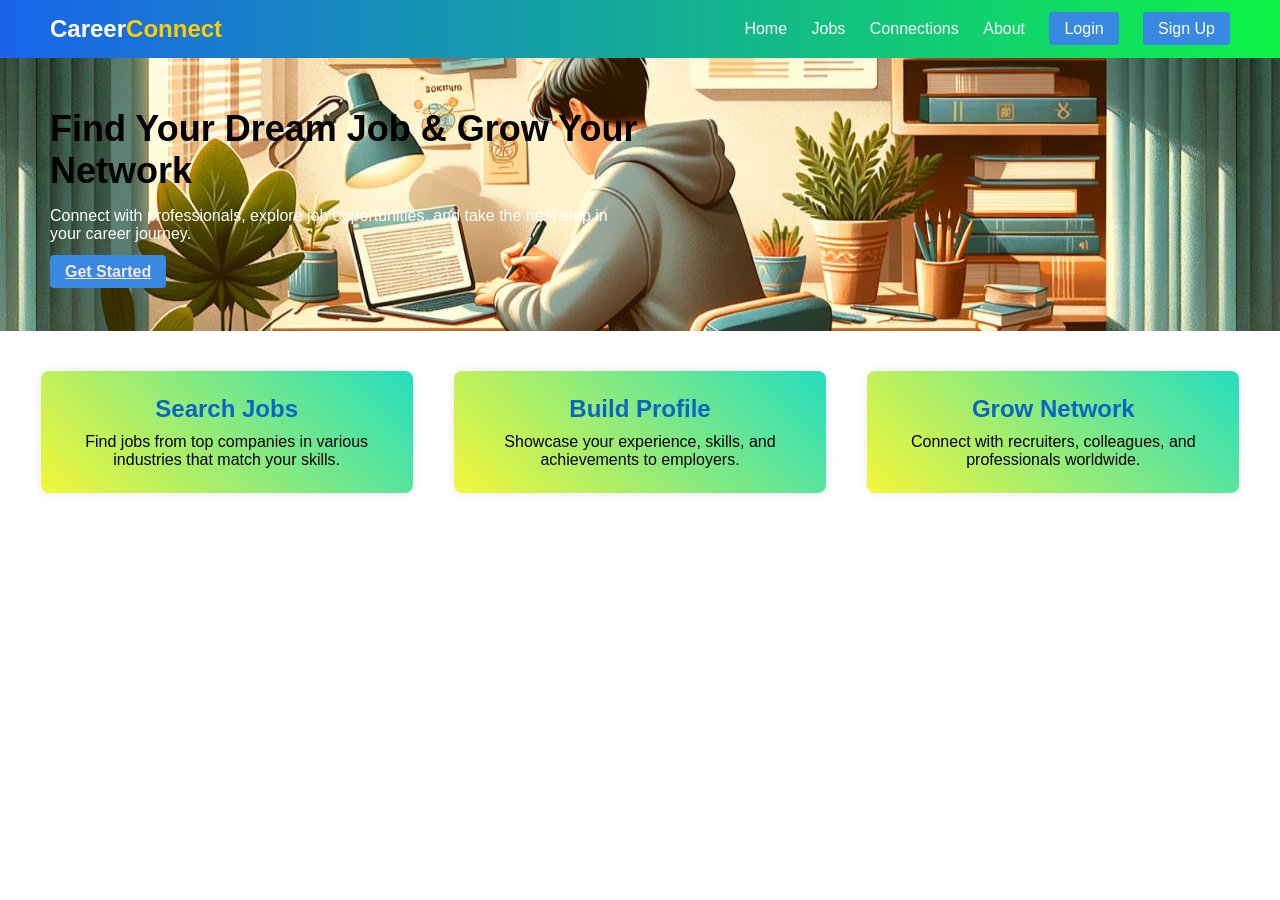
<file: index.html>
<!DOCTYPE html>
<html lang="en">
<head>
    <meta charset="UTF-8">
    <meta name="viewport" content="width=device-width, initial-scale=1.0">
    <title>Career Connect - Home</title>
    <link rel="stylesheet" href="style.css">
</head>
<body>
    <!-- Navbar -->
    <header class="navbar">
        <div class="logo">Career<span>Connect</span></div>
        <nav>
            <a href="#">Home</a>
            <a href="first.html">Jobs</a>
            <a href="first.html">Connections</a>
            <a href="about.html">About</a>
            <a href="login.html" class="btn">Login</a>
            <a href="signup.html" class="btn-primary">Sign Up</a>
        </nav>
    </header>

    <!-- Hero Section -->
    <section class="hero">
        <div class="hero-text">
            <h1>Find Your Dream Job & Grow Your Network</h1>
            <p>Connect with professionals, explore job opportunities, and take the next step in your career journey.</p>
            <a href="signup.html" class="btn-primary">Get Started</a>
        </div>
       
    </section>

    <!-- Features -->
    <section class="features">
        <div class="feature">
            <h2>Search Jobs</h2>
            <p>Find jobs from top companies in various industries that match your skills.</p>
        </div>
        <div class="feature">
            <h2>Build Profile</h2>
            <p>Showcase your experience, skills, and achievements to employers.</p>
        </div>
        <div class="feature">
            <h2>Grow Network</h2>
            <p>Connect with recruiters, colleagues, and professionals worldwide.</p>
        </div>
    </section>

    <!-- Footer -->

</body>
</html>
</file>
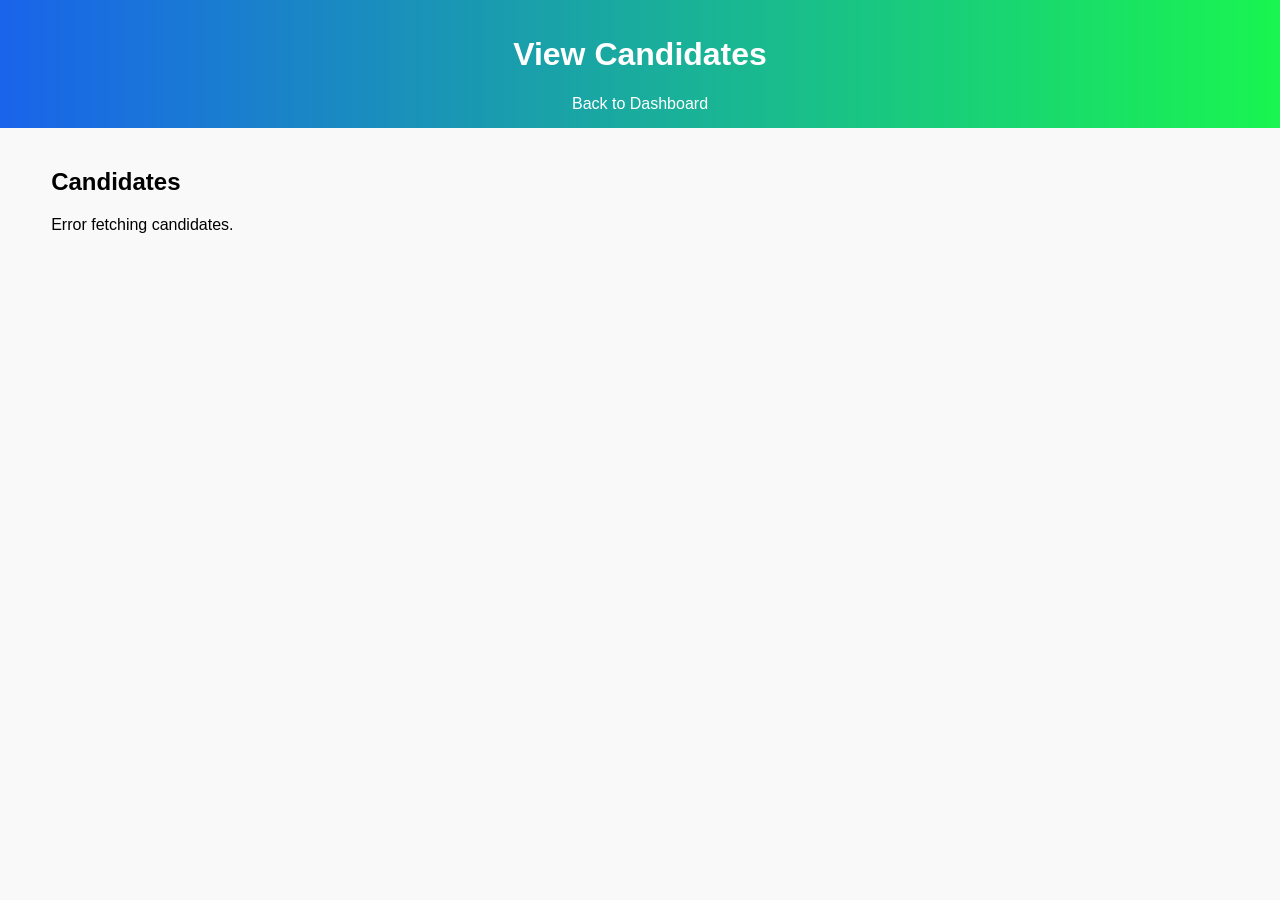
<file: candidates.html>
<!DOCTYPE html>
<html lang="en">
<head>
  <meta charset="UTF-8">
  <meta name="viewport" content="width=device-width, initial-scale=1.0">
  <title>View Candidates</title>
  <link rel="stylesheet" href="styles.css">
</head>
<body>
  <header>
    <h1>View Candidates</h1>
    <nav>
      <a href="employer.html">Back to Dashboard</a>
    </nav>
  </header>

  <main>

    <h2>Candidates</h2>
    <div id="candidate-list"></div>
  </main>

  <script src="candidates.js"></script>
</body>
</html>
</file>
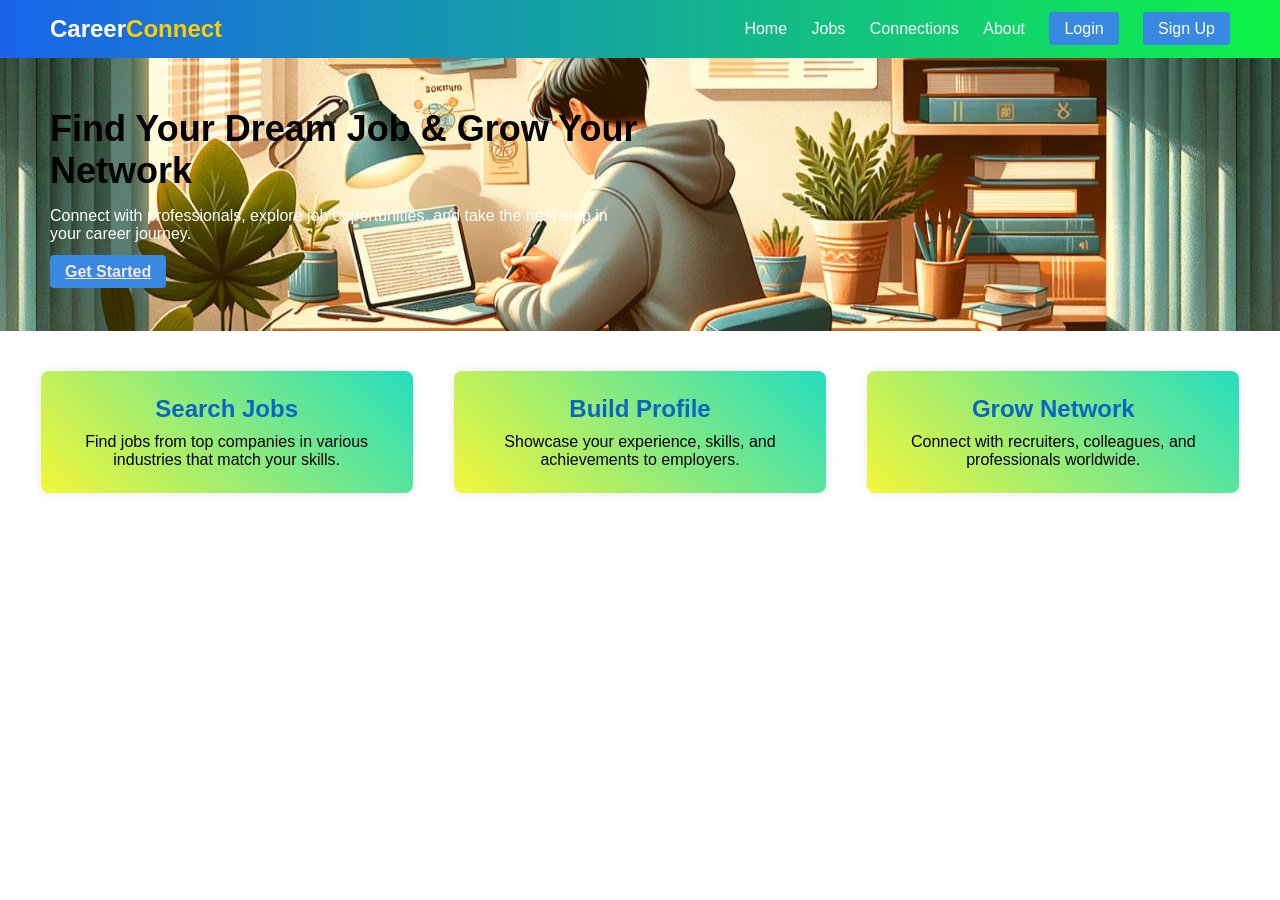
<file: careerconnect_home.html>
<!DOCTYPE html>
<html lang="en">
<head>
    <meta charset="UTF-8">
    <meta name="viewport" content="width=device-width, initial-scale=1.0">
    <title>Career Connect - Home</title>
    <link rel="stylesheet" href="style.css">
</head>
<body>
    <!-- Navbar -->
    <header class="navbar">
        <div class="logo">Career<span>Connect</span></div>
        <nav>
            <a href="#">Home</a>
            <a href="first.html">Jobs</a>
            <a href="first.html">Connections</a>
            <a href="about.html">About</a>
            <a href="login.html" class="btn">Login</a>
            <a href="signup.html" class="btn-primary">Sign Up</a>
        </nav>
    </header>

    <!-- Hero Section -->
    <section class="hero">
        <div class="hero-text">
            <h1>Find Your Dream Job & Grow Your Network</h1>
            <p>Connect with professionals, explore job opportunities, and take the next step in your career journey.</p>
            <a href="signup.html" class="btn-primary">Get Started</a>
        </div>
       
    </section>

    <!-- Features -->
    <section class="features">
        <div class="feature">
            <h2>Search Jobs</h2>
            <p>Find jobs from top companies in various industries that match your skills.</p>
        </div>
        <div class="feature">
            <h2>Build Profile</h2>
            <p>Showcase your experience, skills, and achievements to employers.</p>
        </div>
        <div class="feature">
            <h2>Grow Network</h2>
            <p>Connect with recruiters, colleagues, and professionals worldwide.</p>
        </div>
    </section>

    <!-- Footer -->

</body>
</html>
</file>
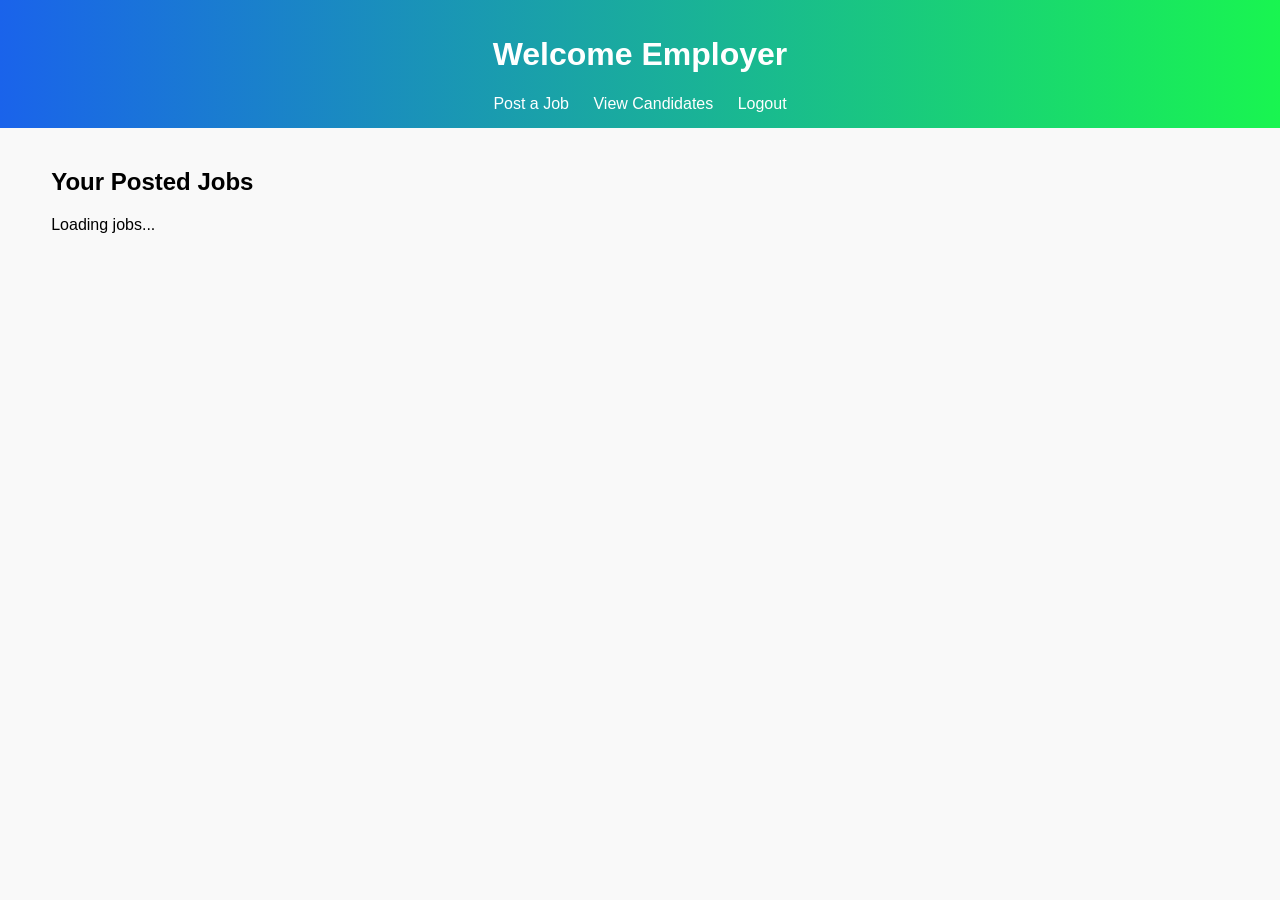
<file: employer.html>
<!DOCTYPE html>
<html lang="en">
<head>
  <meta charset="UTF-8">
  <meta name="viewport" content="width=device-width, initial-scale=1.0">
  <title>Career Connect - Employer</title>
  <link rel="stylesheet" href="styles.css">
</head>
<body>
  <header>
    <h1>Welcome Employer</h1>
    <nav>
      <a href="postjob.html">Post a Job</a>
      <a href="candidates.html">View Candidates</a>
      <a href="login.html" id="logoutBtn">Logout</a>
    </nav>
  </header>

  <main>
    <h2>Your Posted Jobs</h2>
    <div id="posted-jobs">
      <p>Loading jobs...</p>
    </div>
  </main>

  <!-- Add the JS file -->
  <script src="employer.js"></script>
</body>
</html>
</file>
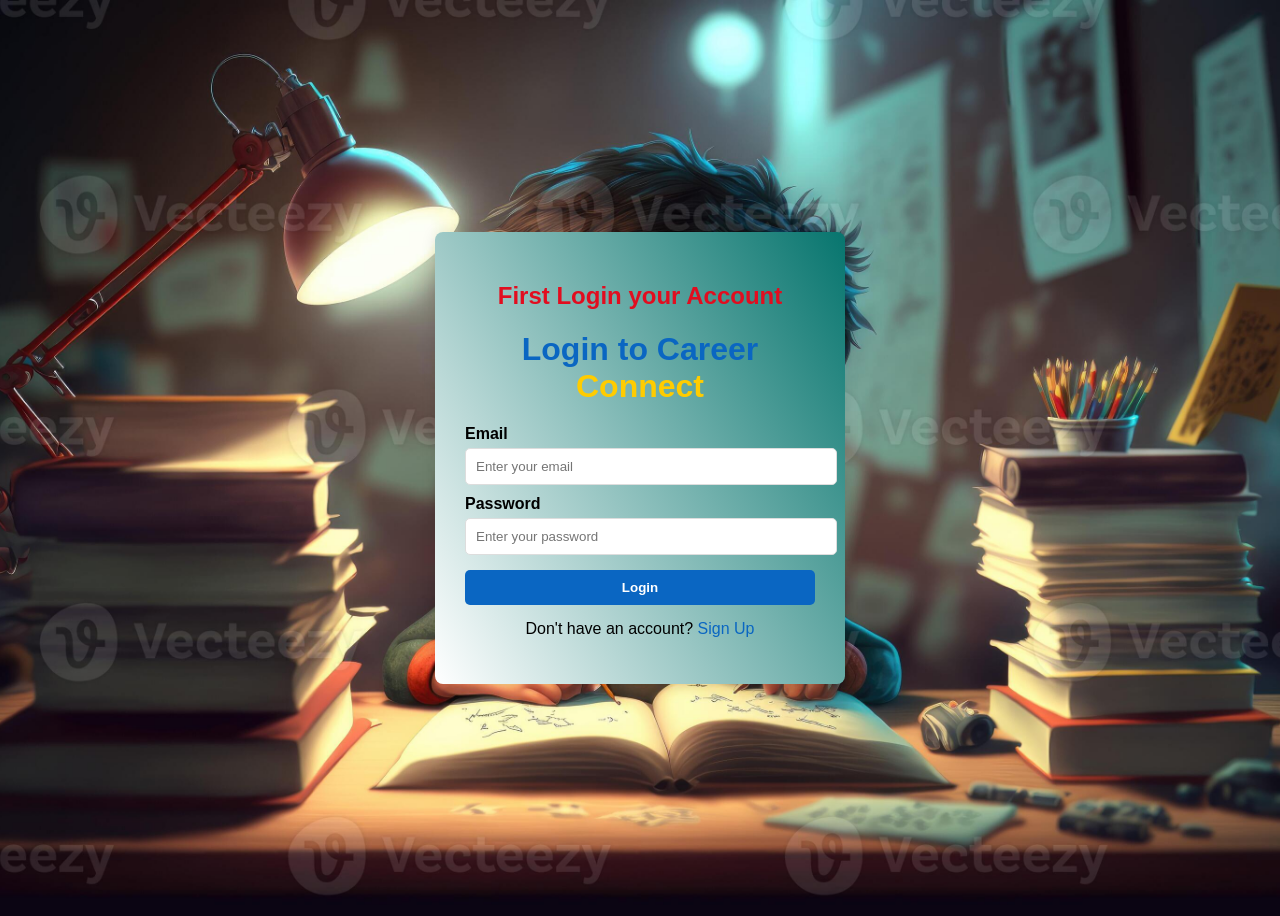
<file: first.html>
<!DOCTYPE html>
<html lang="en">
<head>
  <meta charset="UTF-8">
  <meta name="viewport" content="width=device-width, initial-scale=1.0">
  <title>Career Connect - Login</title>
  <link rel="stylesheet" href="auth.css">
</head>
<body>
    
  <div class="auth-container">
    
    <h2>First Login your Account</h2>
    <h1>Login to Career <span>Connect</span></h1>
    
    <!-- Removed action, we'll handle it in JS -->
    <form id="loginForm">
      <label>Email</label>
      <input type="email" id="email" placeholder="Enter your email" required>

      <label>Password</label>
      <input type="password" id="password" placeholder="Enter your password" required>

      <button type="submit" class="btn-primary">Login</button>
      <p>Don't have an account? <a href="signup.html">Sign Up</a></p>
    </form>
    
    <!-- For showing error/success message -->
    <p id="message"></p>
  </div>

  <script src="auth.js"></script>
</body>
</html>
</file>
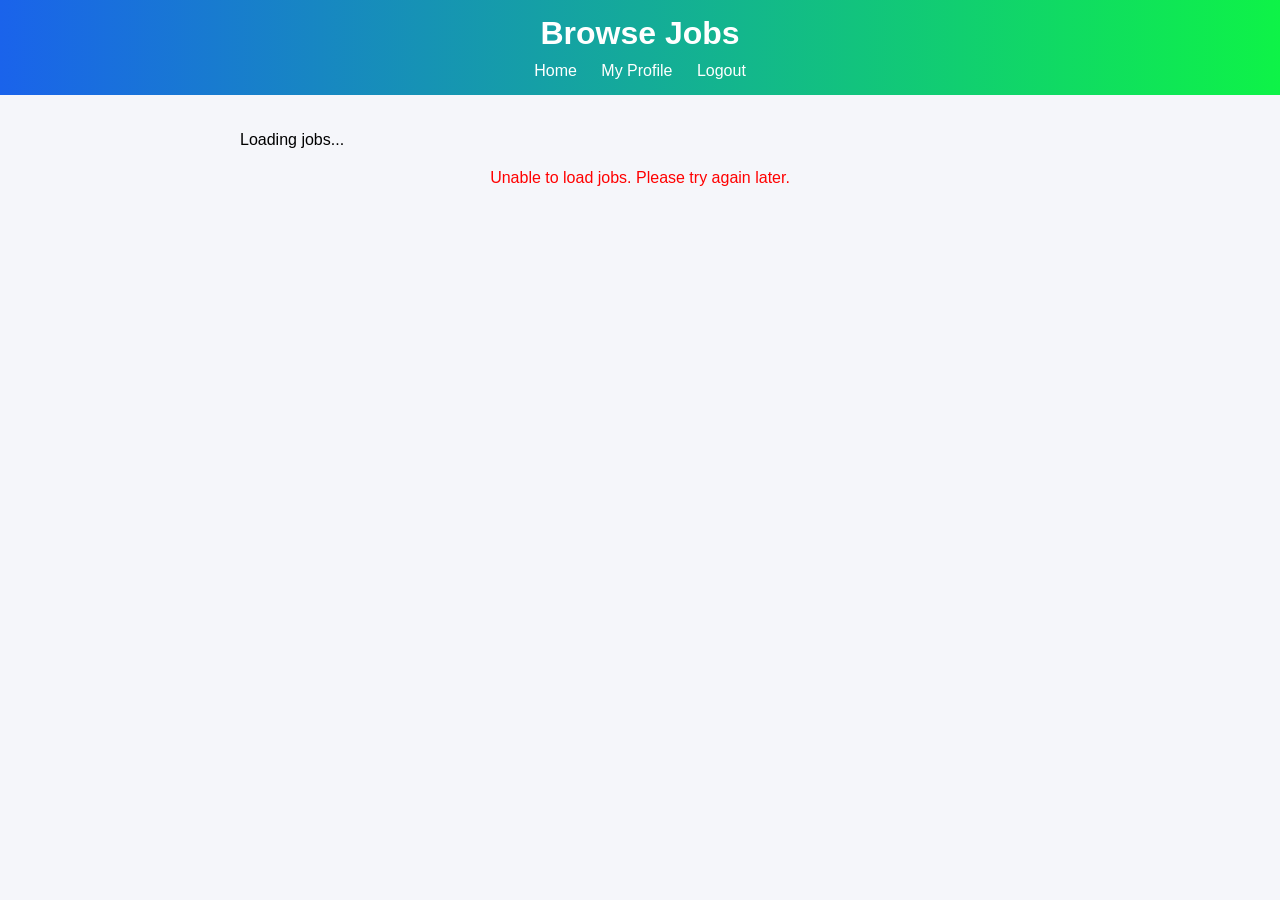
<file: jobs.html>
<!DOCTYPE html>
<html lang="en">
<head>
  <meta charset="UTF-8">
  <meta name="viewport" content="width=device-width, initial-scale=1.0">
  <title>CareerConnect - Browse Jobs</title>
  <style>
    body {
      font-family: Arial, sans-serif;
      margin: 0;
      padding: 0;
      background: #f5f6fa;
    }
    header {
      background: linear-gradient(to right, rgb(26, 99, 235),rgb(14, 243, 71));
      color: white;
      padding: 15px;
      text-align: center;
    }
    header h1 {
      margin: 0;
    }
    nav {
      margin-top: 10px;
    }
    nav a {
      margin: 0 10px;
      color: white;
      text-decoration: none;
    }
    main {
      padding: 20px;
      max-width: 800px;
      margin: auto;
    }
    .job-card {
      background: white;
      border: 1px solid #ddd;
      border-radius: 8px;
      padding: 15px;
      margin-bottom: 15px;
      box-shadow: 0 2px 4px rgba(0,0,0,0.1);
      transition: transform 0.2s;
    }
    .job-card:hover {
      transform: scale(1.01);
    }
    .job-card h3 {
      margin: 0 0 10px;
      color: #333;
    }
    .job-card p {
      margin: 5px 0;
    }
    .job-card button {
      margin-top: 10px;
      padding: 8px 15px;
      background-color: #28a745;
      color: white;
      border: none;
      border-radius: 4px;
      cursor: pointer;
    }
    .job-card button:hover {
      background-color: #218838;
    }
    #message {
      text-align: center;
      margin-top: 20px;
      color: red;
    }
  </style>
</head>
<body>
  <header>
    <h1>Browse Jobs</h1>
    <nav>
      <a href="jobseeker.html">Home</a>
      <a href="profile.html">My Profile</a>
      <a href="logout.html">Logout</a>
    </nav>
  </header>

  <main>
    <div id="job-list">
      <p>Loading jobs...</p>
    </div>
    <p id="message"></p>
  </main>

  <script src="jobs.js"></script>
</body>
</html>
</file>
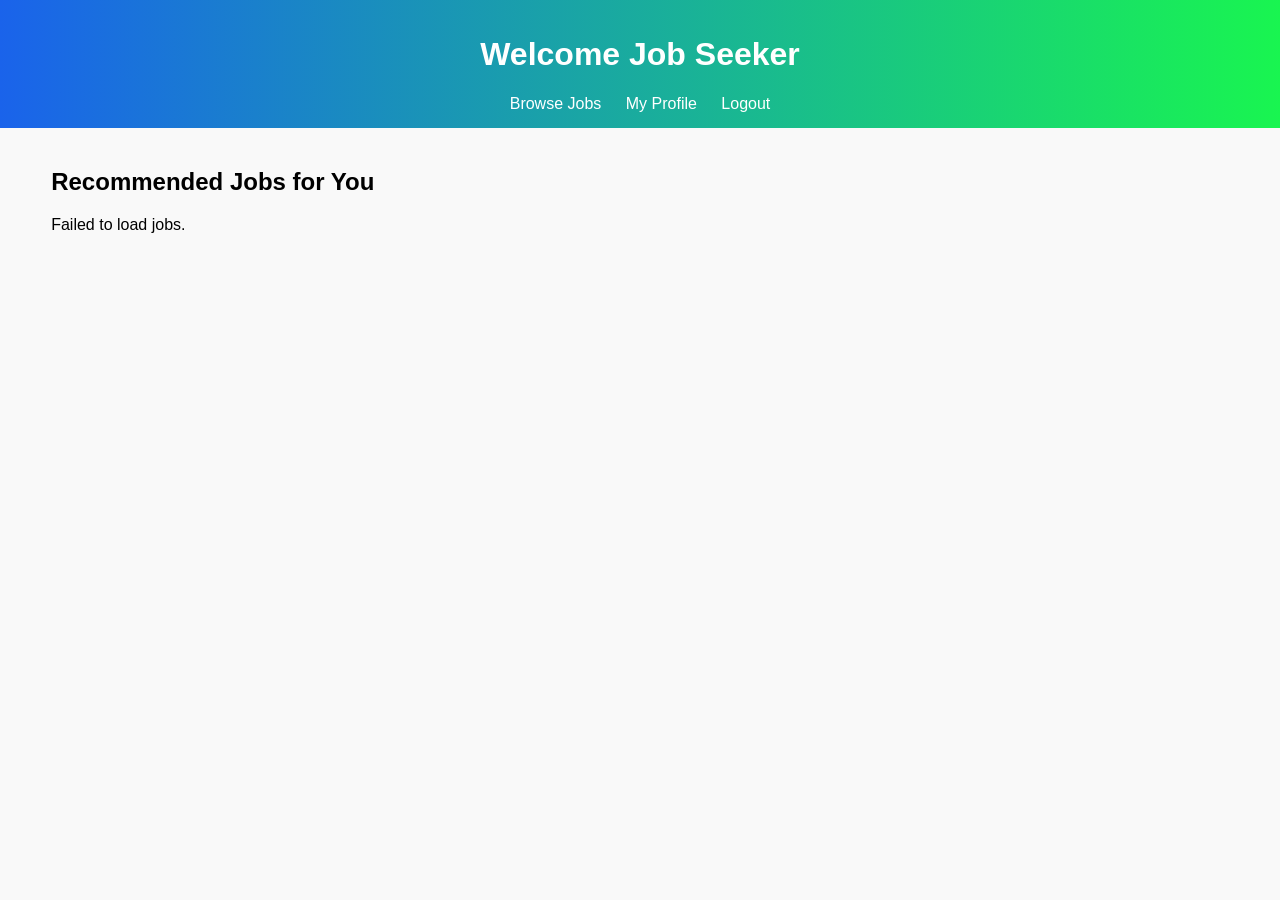
<file: jobseeker.html>
<!DOCTYPE html>
<html lang="en">
<head>
  <meta charset="UTF-8">
  <meta name="viewport" content="width=device-width, initial-scale=1.0">
  <title>Career Connect - Job Seeker</title>
  <link rel="stylesheet" href="styles.css">
</head>
<body>
  <header>
    <h1>Welcome Job Seeker</h1>
    <nav>
      <a href="jobs.html">Browse Jobs</a>
      <a href="profile.html">My Profile</a>
      <a href="logout.html">Logout</a>
    </nav>
  </header>

  <main>
    <h2>Recommended Jobs for You</h2>
    <div id="job-list">
      <!-- Example Jobs -->
      <div class="job-card">
        <h3>Software Engineer</h3>
        <p>Company: Tech Solutions</p>
        <p>Location: Bangalore</p>
        <button onclick="applyJob(1)">Apply Now</button>

      </div>
      <div class="job-card">
        <h3>Web Developer</h3>
        <p>Company: WebWorks</p>
        <p>Location: Chennai</p>
        <button onclick="applyJob(2)">Apply Now</button>

      </div>
    </div>
  </main>
  <script src="jobseeker.js"></script>

</body>
</html>
</file>
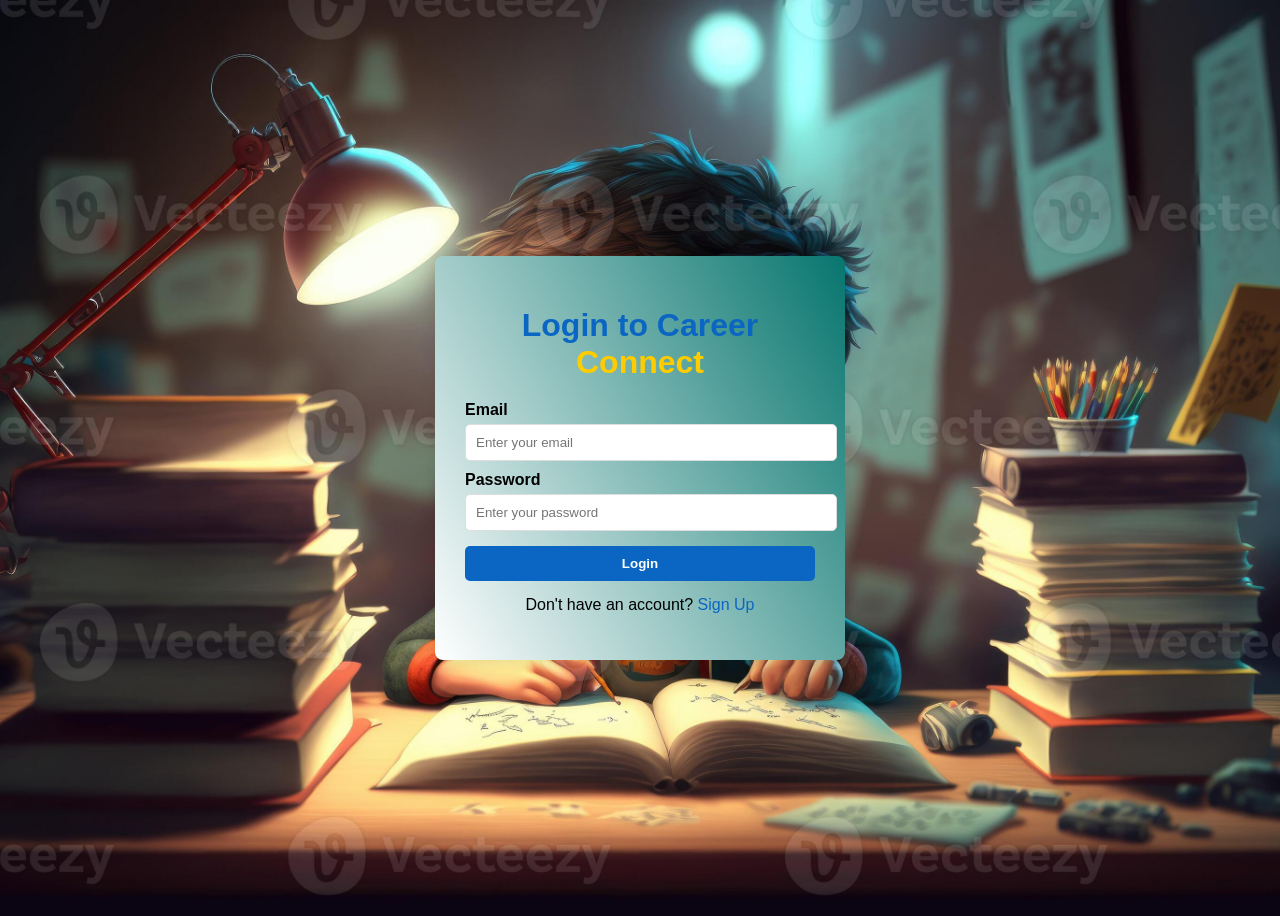
<file: login.html>
<!DOCTYPE html>
<html lang="en">
<head>
  <meta charset="UTF-8">
  <meta name="viewport" content="width=device-width, initial-scale=1.0">
  <title>Career Connect - Login</title>
  <link rel="stylesheet" href="auth.css">
</head>
<body>
  <div class="auth-container">
    <h1>Login to Career <span>Connect</span></h1>
    
    <!-- Removed action, we'll handle it in JS -->
    <form id="loginForm">
      <label>Email</label>
      <input type="email" id="email" placeholder="Enter your email" required>

      <label>Password</label>
      <input type="password" id="password" placeholder="Enter your password" required>

      <button type="submit" class="btn-primary">Login</button>
      <p>Don't have an account? <a href="signup.html">Sign Up</a></p>
    </form>
    
    <!-- For showing error/success message -->
    <p id="message"></p>
  </div>

  <script src="auth.js"></script>
</body>
</html>
</file>
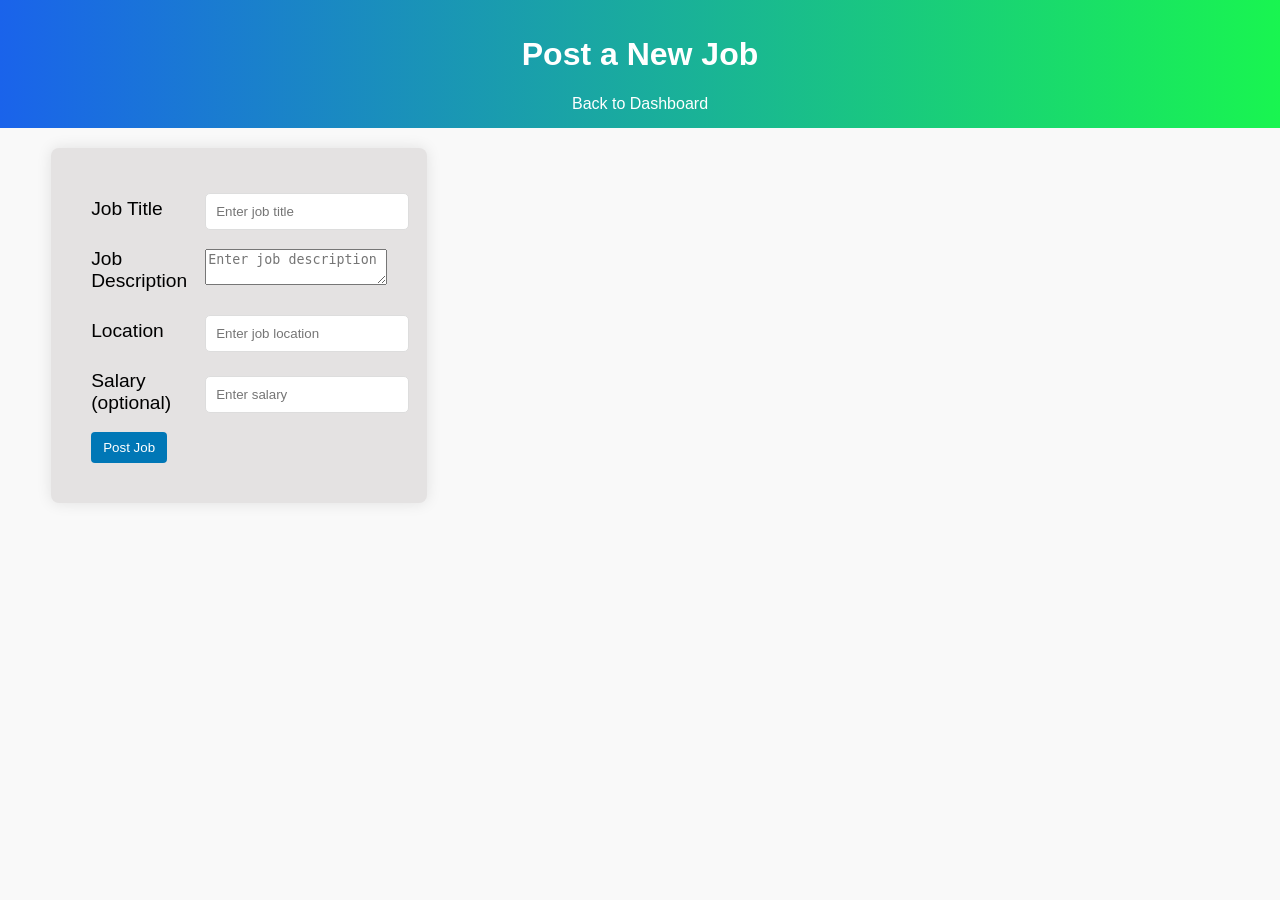
<file: postjob.html>
<!DOCTYPE html>
<html lang="en">
<head>
  <meta charset="UTF-8">
  <meta name="viewport" content="width=device-width, initial-scale=1.0">
  <title>Career Connect - Post a Job</title>
  <link rel="stylesheet" href="styles.css">
</head>
<body>
  <header>
    <h1>Post a New Job</h1>
    <nav>
      <a href="employer.html">Back to Dashboard</a>
    </nav>
  </header>

  <main>
    <table class="maintain">
    <form id="postJobForm" class="form-container">
      <tr>
      <td><label for="title">Job Title</label></td>
      <td><input type="text" id="title" placeholder="Enter job title" required></td>
      </tr>

      <tr>
      <td><label for="description">Job Description</label></td>
      <td><textarea id="description" placeholder="Enter job description" required></textarea></td>
      </tr>
      
       <tr>
      <td><label for="location">Location</label></td>
      <td><input type="text" id="location" placeholder="Enter job location" required></td>
      </tr>
 
      <tr>
      <td><label for="salary">Salary (optional)</label></td>
      <td><input type="number" id="salary" placeholder="Enter salary"></td>
      </tr>

      <td><button type="submit" class="btn-primary">Post Job</button></td>
    </form>
    </table>

    <p id="message"></p>
  </main>

  <script src="postjob.js"></script>
</body>
</html>
</file>
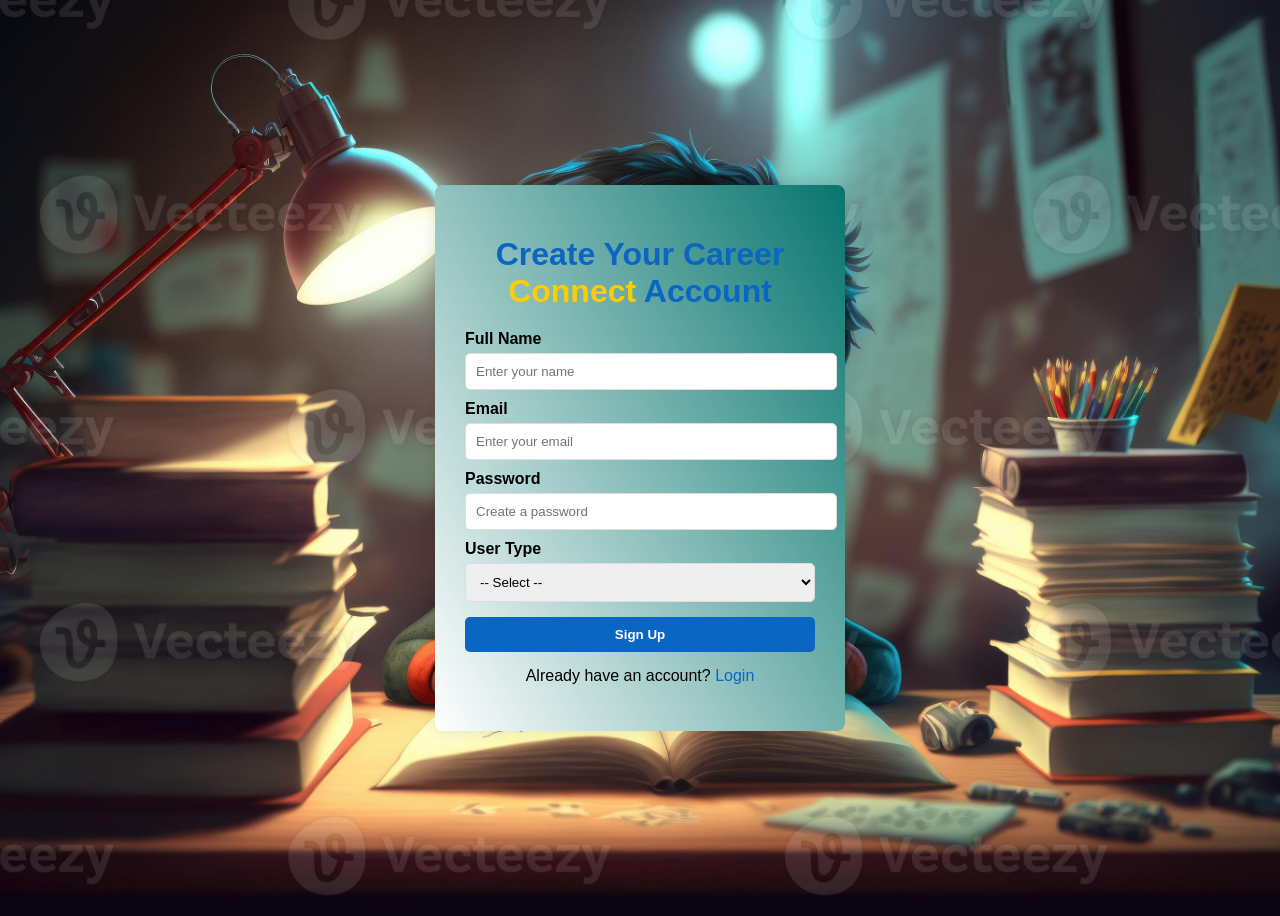
<file: signup.html>
<!DOCTYPE html>
<html lang="en">
<head>
  <meta charset="UTF-8">
  <meta name="viewport" content="width=device-width, initial-scale=1.0">
  <title>Career Connect - Sign Up</title>
  <link rel="stylesheet" href="auth.css">
</head>
<body>
  <div class="auth-container">
    <h1>Create Your Career <span>Connect</span> Account</h1>
    
    <!-- No action, handled by JS -->
    <form id="signupForm">
      <label>Full Name</label>
      <input type="text" id="fullname" placeholder="Enter your name" required>

      <label>Email</label>
      <input type="email" id="email" placeholder="Enter your email" required>

      <label>Password</label>
      <input type="password" id="password" placeholder="Create a password" required>

      <label>User Type</label>
      <select id="usertype" required>
        <option value="">-- Select --</option>
        <option value="jobseeker">Job Seeker</option>
        <option value="employer">Employer</option>
      </select>

      <button type="submit" class="btn-primary">Sign Up</button>
      <p>Already have an account? <a href="login.html">Login</a></p>
    </form>

    <!-- For showing success/error -->
    <p id="message"></p>
  </div>

  <script src="signup.js"></script>
</body>
</html>
</file>
<file: style.css>
/* General Reset */
* {
    margin: 0;
    padding: 0;
    box-sizing: border-box;
    font-family: Arial, sans-serif;
}

/* Navbar */
.navbar {
    display: flex;
    justify-content: space-between;
    align-items: center;
    padding: 15px 50px;
    background: linear-gradient(to right, rgb(26, 99, 235),rgb(14, 243, 71));
    color: white;
}

.logo {
    font-size: 24px;
    font-weight: bold;
}

.logo span {
    color: #ffcc00;
}

.navbar nav a {
    margin-left: 20px;
    text-decoration: none;
    color: rgb(255, 255, 255);
    font-weight: 500;
}

.btn {
    padding: 8px 15px;
    background: #3988e2;
    border: 0px solid white;
    border-radius: 4px;
    color: none;
}

.navbar nav a:hover {
    color: #180303;
    
}

.btn-primary:hover {
    background-color: #20f12b;
}
 
.btn:hover {
    background-color:#20f12b;
}


.btn-primary {
    padding: 8px 15px;
    background: #3988e2;
    color: rgb(248, 230, 230) ;
    border-radius: 4px;
    font-weight: bold;
}

/* Hero Section */
.hero {
    display: flex;
    align-items: center;
    justify-content: space-between;
    padding: 50px;
    background: url(p2.jpg);
    background-position: 45% 47%;
}

.hero-text {
    max-width: 50%;
}

.hero-text h1 {
    font-size: 36px;
    margin-bottom: 15px;
}

.hero-text p {
    font-size: 16px;
    margin-bottom: 20px;
    color: rgb(255, 255, 255);
}



/* Features */
.features {
    display: flex;
    justify-content: space-around;
    padding: 40px 20px;
    background: white;
}

.feature {
    width: 30%;
    text-align: center;
   background: linear-gradient(45deg,rgb(244, 247, 58),rgb(37, 222, 191));
   padding: 1.5rem;
   border-radius: 8px;
   box-shadow: 0 0 10px rgba(0, 0, 0, 0.1);
   

}

.feature h2 {
    color: #0a66c2;
    margin-bottom: 10px;
}

/* Footer */
footer {
    background: #0a66c2;
    color: white;
    text-align: center;
    padding: 10px;
    margin-top: 20px;
}

/* Responsive */
@media (max-width: 768px) {
    .hero {
        flex-direction: column;
        text-align: center;
    }

    .hero-text, .hero-img {
        max-width: 100%;
    }

    .features {
        flex-direction: column;
    }

    .feature {
        width: 100%;
        margin-bottom: 20px;
    }
}
</file>
<file: styles.css>
body {
  font-family: Arial, sans-serif;
  margin: 0;
  background: #f9f9f9;
}

header {
  background: linear-gradient(to right, rgb(26, 99, 235),rgb(25, 245, 80));
  color: white;
  padding: 15px;
  text-align: center;
}

header nav a {
  color: white;
  margin: 0 10px;
  text-decoration: none;
}

main {
  padding: 20px;
  padding-right: 50%;
  padding-left: 4%;
}

.job-card {
  background: white;
  border: 1px solid #ddd;
  padding: 15px;
  margin-bottom: 15px;
  border-radius: 5px;
  
  
}

button {
  background: #0077b6;
  color: white;
  border: none;
  padding: 8px 12px;
  border-radius: 4px;
  cursor: pointer;
  
}

button:hover {
  background: #08b943;
  color: black;
}

a:hover {
  color: black;
}

td {
  padding: 8px;
}

table {
  padding-top: 60px;
  font-size: larger;
  padding-left: 400px;
}

.maintain{
      background: #e4e2e2;
    padding: 30px;
    border-radius: 8px;
    box-shadow: 0px 0px 15px rgba(0,0,0,0.1);
    width: 350px;
}

input{
      width: 100%;
    padding: 10px;
    margin-top: 5px;
    border: 1px solid #ddd;
    border-radius: 5px;
}
</file>
<file: auth.css>
body {
    font-family: Arial, sans-serif;
    background: #f5f5f5;
    display: flex;
    align-items: center;
    justify-content: center;
    height: 100vh;
    background: url(photo.jpg);
    background-size: cover;
    background-position: center;
}

.auth-container {
    background: linear-gradient(60deg ,rgb(255, 255, 255),rgb(7, 117, 110)); 
    padding: 30px;
    border-radius: 8px;
    box-shadow: 0px 0px 15px rgba(0,0,0,0.1);
    width: 350px;
}

h1 {
    text-align: center;
    margin-bottom: 20px;
    color: #0a66c2;
}

h2 {
    text-align: center;
    color: rgb(226, 13, 31);
}

h1 span {
    color: #ffcc00;
}

label {
    display: block;
    margin-top: 10px;
    font-weight: bold;
}

input, select {
    width: 100%;
    padding: 10px;
    margin-top: 5px;
    border: 1px solid #ddd;
    border-radius: 5px;
}

.btn-primary {
    background: #0a66c2;
    color: white;
    padding: 10px;
    width: 100%;
    margin-top: 15px;
    border: none;
    border-radius: 5px;
    font-weight: bold;
    cursor: pointer;
}

.btn-primary:hover {
    background: #084a90;
}

p {
    text-align: center;
    margin-top: 15px;
}

a {
    color: #0a66c2;
    text-decoration: none;
}

a:hover {
    text-decoration: underline;
}
</file>
